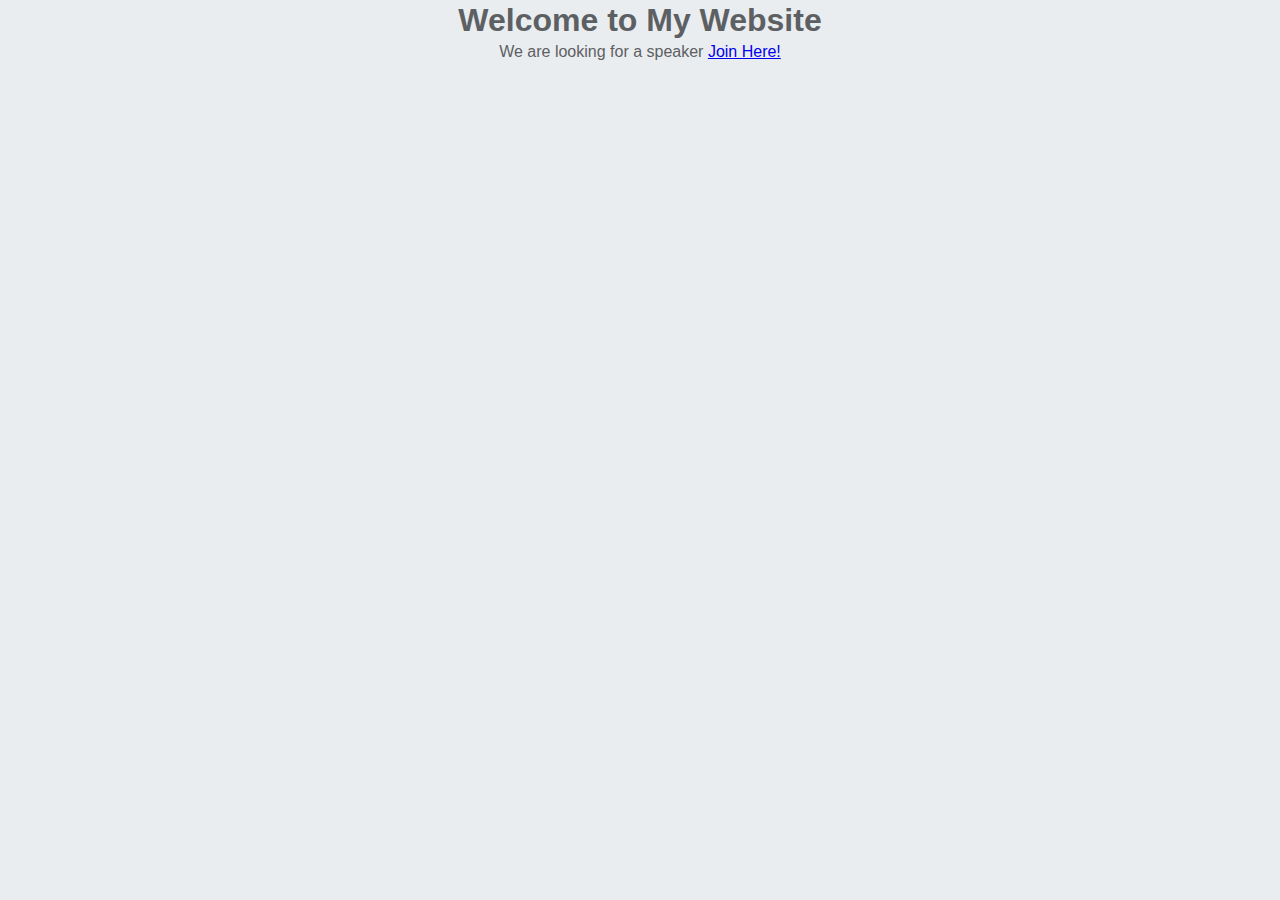
<file: index.html>
<!DOCTYPE html>
<html lang="en">
<head>
  <meta charset="UTF-8">
  <meta name="viewport" content="width=device-width, initial-scale=1.0">
  <title>My Website</title>
  <link rel="stylesheet" href="styles.css">
</head>
<body>
    <h1>Welcome to My Website</h1>
    <P><ul>We are looking for a speaker <a href="speaker submission.html">Join Here!</a></ul></P>
</body>
</html>
</file>
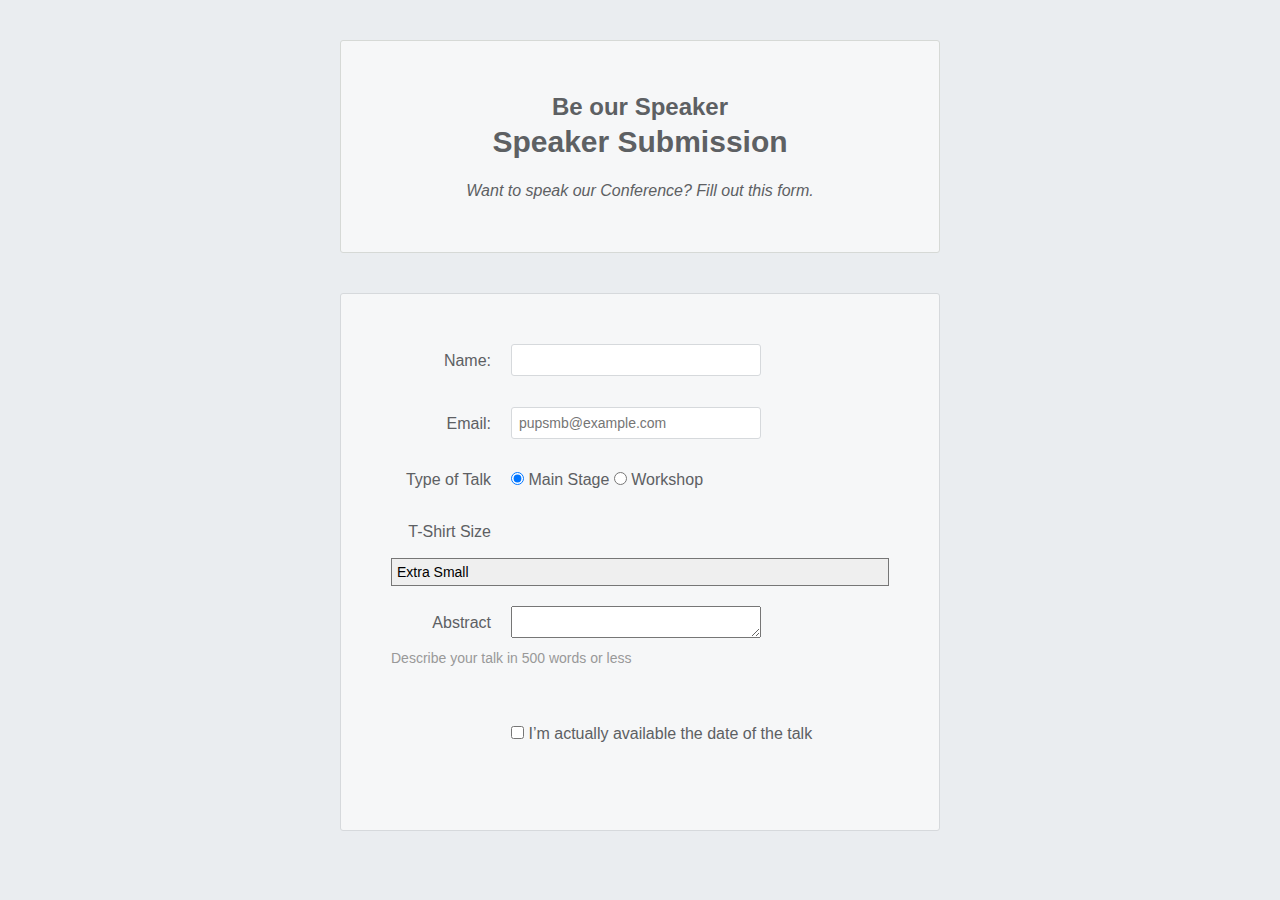
<file: speaker submission.html>
<!DOCTYPE html>
<html lang="en">
<head>
    <meta charset="UTF-8">
    <meta name="viewport" content="width=device-width, initial-scale=1.0">
    <title>Speaker Submission</title>
    <link rel="stylesheet" href="styles.css">
</head>
<body>

    <header class="speaker-form-header">
        <h2>Be our Speaker</h1>
        <h1 class="h1">Speaker Submission</h1>
        <p><em>Want to speak our Conference? Fill out this form.</em></p>
        
        <ul><a href="/index.html"></a></ul>

        
    </header>
    
    <form action="" method="get" class="speaker-form">
        <div class="form-row">
            <label for="full-name">Name: </label>
            <input type="text" id="full-name" name="full-name">
        </div>
        <div class="form-row">
            <label for="email">Email: </label>
            <input type="email" id="email" name="email" placeholder="pupsmb@example.com">
        </div>

        <fieldset class = 'legacy-form-row'>
            <legend>Type of Talk</legend>
      
            <input id = 'talk-type-1' name = 'talk-type' type = 'radio' value = 'main stage' checked/>
            <label for = 'talk-type-1' class = 'radio-label'>Main Stage</label>
      
            <input id = 'talk-type-2' name = 'talk-type' type = 'radio' value = 'workshop' />
            <label for = 'talk-type-2' class = 'radio-label'>Workshop</label>
          </fieldset>
          <div class='form-row'>
            <label for='t-shirt'>T-Shirt Size</label>
            <select id='t-shirt' name='t-shirt'>
            <option value='xs'>Extra Small</option>
            <option value='s'>Small</option>
            <option value='m'>Medium</option>
            <option value='l'>Large</option>
            </select>
           </div>
           <div class='form-row'>
            <label for='abstract'>Abstract</label>
            <textarea id='abstract' name='abstract'></textarea>
            <div class='instructions'>Describe your talk in 500 words or less</div>
           </div>
           <div class='form-row'>
            <label class='checkbox-label' for='available'>
            <input id='available'
            name='available'
            type='checkbox'
            value='is-available'/>
            <span>I’m actually available the date of the talk</span>
            </label>
           </div>
          
    </form>
</body>
</html>
</file>
<file: styles.css>
*{
    margin: 0;
    padding: 0;
    box-sizing: border-box;
}

body{
    color: #5D6063;
    background-color: #eaedf0;
    font-family: "Helvetica", "Arial", sans-serif;
    font-size: 16px;
    line-height:1.3;
    
    display: flex;
    flex-direction: column;
    align-items: center;
}

.speaker-form-header {
    text-align: center;
    background-color: #f6f7f8;
    border: 1px solid #D6D9D6;
    border-radius: 3px;

    width: 80%;
    margin: 40px 0;
    padding: 50px;
}

.speaker-form-header h1 {
font-size: 30px;
margin-bottom: 20px;
}

.speaker-form {
    background-color: #f6f7f8;
    border: 1px solid #d6d9dc;
    border-radius: 3px;

    width: 80%;
    padding: 50px;
    margin: 0 0 40px 0;
}

.form-row{
    margin-bottom: 40px;
    display: flex;
    justify-content: flex-start;
    flex-direction: column;
    flex-wrap: wrap;
}

.form-row label {
    margin-bottom: 15px;
    }
    

.form-row input[type='text'], 
.form-row input[type='email']
{
    background-color: #FFFFFF;
    border: 1px solid #d6d9dc;
    border-radius: 3px;
    width: 100%;
    padding: 7px;
    font-size: 14px;
}


.legacy-form-row {
    border: none;
    margin-bottom: 40px;
}

.legacy-form-row legend {
    margin-bottom: 15px;
}

.legend-form-row .radio-label {
    display: block;
    font-size: 14px;
    padding: 0 20px 0 10px;
}

.legacy-form-row input[type="radio"] {
    margin-top: 2px;
}

.legacy-form-row .radio-label , 
.legacy-form-row input[type="radio"] {
    float: center;
}

@media only screen and (min-width: 700px) {
    .speaker-form-header,
    .speaker-form {
        width: 600px;
    }
    .form-row {
        flex-direction: row;
        align-items: flex-start; /* To avoid stretching */
        margin-bottom: 20px;
        height: initial;
    }
    .form-row input[type='text'],
    .form-row input[type='email'],
    .form-row select,
    .form-row textarea {
        width: 250px;
        height: initial;
    }
    .form-row label {
        text-align: right;
        width: 120px;
        margin-top: 7px;
        padding-right: 20px;
    }
    .legacy-form-row {
        margin-bottom: 10px;
    }
    .legacy-form-row legend {
        width: 120px;
        text-align: right;
        padding-right: 20px;
    }
    .legacy-form-row legend {
        float: left;
    }
    .for-row input[type='text']:invalid,
    .form-row input[type='email']:invalid
    {
        border: 1px solid #D55C5F;
        color: #D55C5F;
        box-shadow: none;
    }
    .form-row select {
        width: 100%;
        padding: 5px;
        font-size: 14px; 
        -webkit-appearance: none; 
       }
       form-row textarea {
        font-family: "Helvetica", "Arial", sans-serif;
        font-size: 14px;
        border: 1px solid #D6D9DC;
        border-radius: 3px;
        min-height: 200px;
        margin-bottom: 10px;
        padding: 7px;
        resize: none;
       }
       .form-row .instructions {
        color: #999999;
        font-size: 14px;
        margin-bottom: 30px;
       }
       form-row .instructions {
        margin-left: 120px;
        }
    form-row .checkbox-label {
            margin-bottom: 0;
           }
           .form-row .checkbox-label {
            margin-left: 120px;
            width: auto;
            }
           
}
</file>
